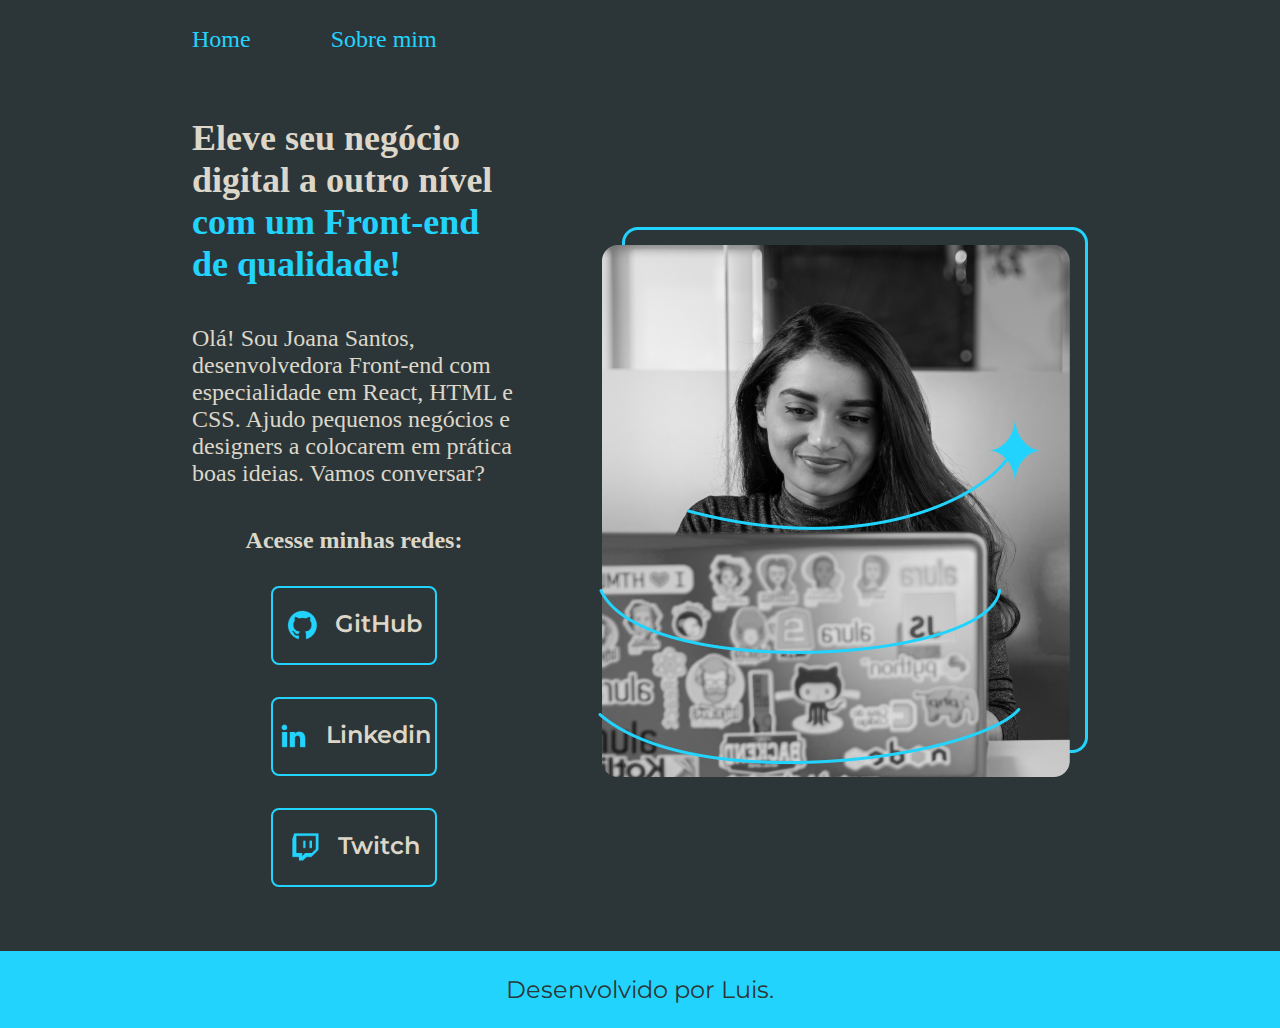
<file: index.html>
<!DOCTYPE html>
<html lang="pt-br">

<head>
    <meta charset="UTF-8">
    <meta http-equiv="X-UA-Compatible" content="IE=edge">
    <meta name="viewport" content="width=device-width, initial-scale=1.0">
    <title>Portifolio</title>
    <link rel="stylesheet" href="style.css">
</head>

<body>
    <header class="cabecalho">
        <nav class="cabecalho__menu">
            <a class="cabecalho__menu__link" href="index.html">Home</a>
            <a class="cabecalho__menu__link"  href="about.html">Sobre mim</a>
        </nav>
    </header>
    <main class="apresentacao">
        <section class="apresentacao__conteudo">
            <h1 class="apresentacao__conteudo__titulo">Eleve seu negócio digital a outro nível<strong 
            class="titulo-destaque"> com um Front-end de qualidade!
            </strong></h1>
            <p class="apresentacao__conteudo__texto">Olá! Sou Joana Santos, desenvolvedora
            Front-end com especialidade em React, HTML e
            CSS. Ajudo pequenos negócios e designers a
            colocarem em prática boas ideias. Vamos
            conversar?</p>
            <div class="apresentacao__links">
                <h2 class="apresentacao__links__subtitulo"> Acesse minhas redes:</h2>
                <a class="apresentacao__links__navegacao" href="https://github.com/rafaballerini">
                    <img src="./assets/github.png">
                    GitHub
                </a>
                <a class="apresentacao__links__navegacao" href="https://linkedin.com/in/rafaellaballerini">
                    <img src="./assets/linkedin.png">
                    Linkedin
                </a>
                <a class="apresentacao__links__navegacao" href="https://twitch.tv/guilimadev">
                    <img class="apresentao__imagem" src="./assets/twitch.png">
                    Twitch
                </a>
                 </div>
        </section>
        <img src="./assets/Imagem.png" alt="Foto da Joana Santos programando">
    </main>
    <footer class="rodape">
        <p>Desenvolvido por Luis.</p>
    </footer>
</body>

</html>
</file>
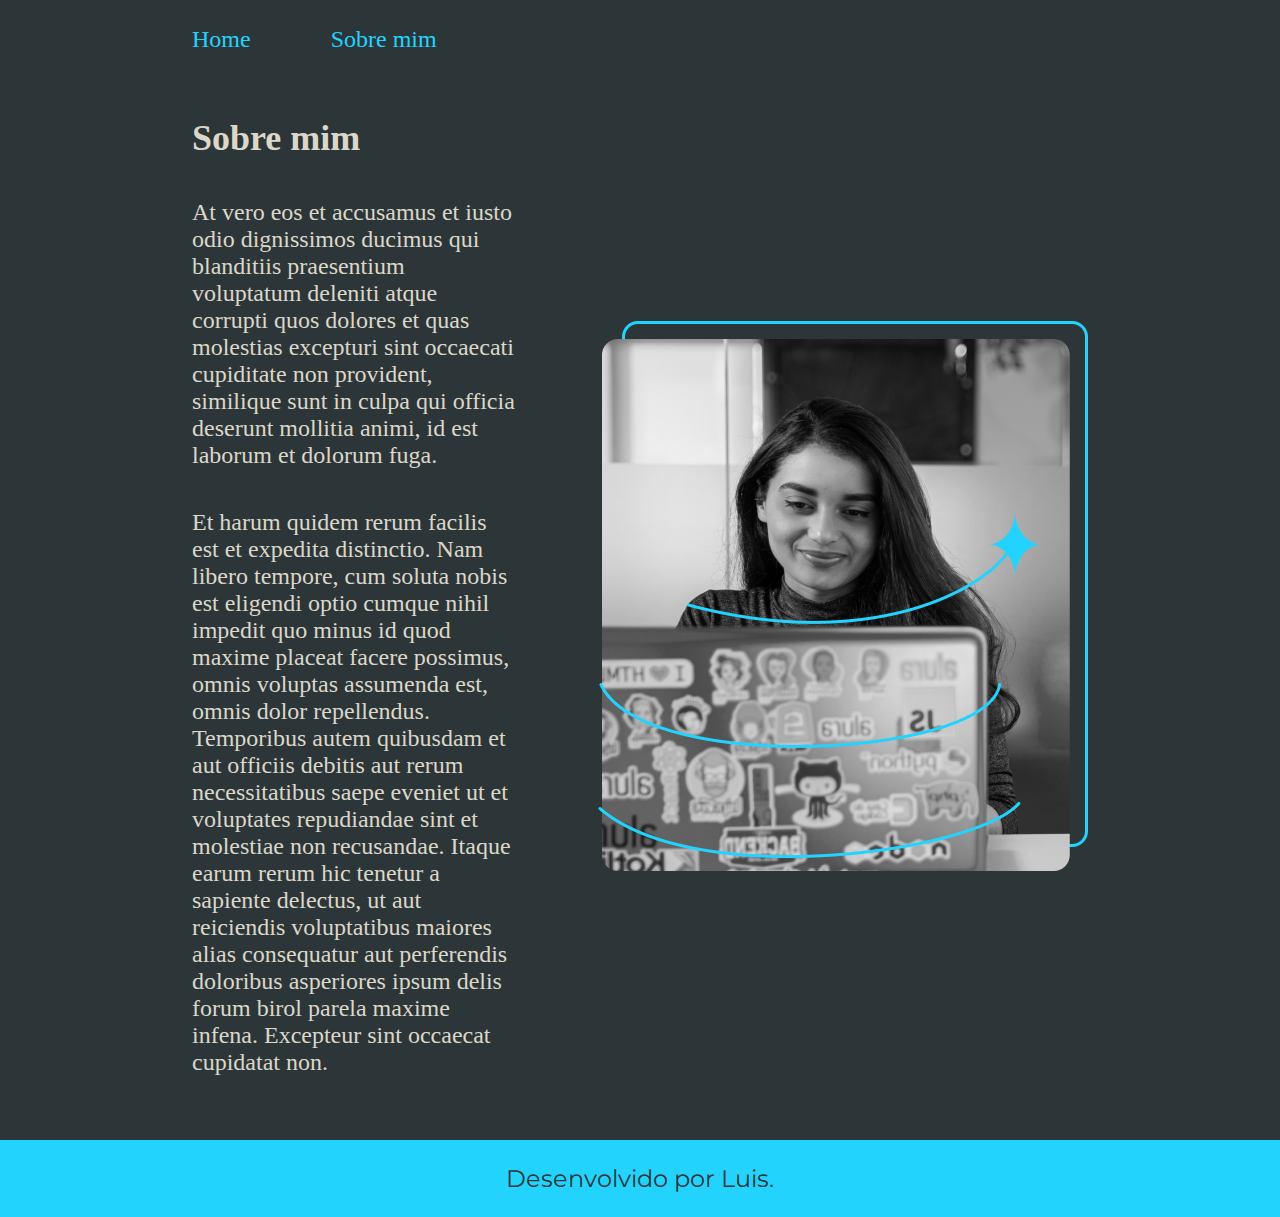
<file: about.html>
<!DOCTYPE html>
<html lang="pt-br">
<head>
    <meta charset="UTF-8">
    <meta name="viewport" 
    content="width=device-width, initial-scale=1.0">
    <title>Sobre mim</title>
    <link rel="stylesheet" href="style.css">
</head>
<body>
    <header class="cabecalho">
        <nav class="cabecalho__menu">
            <a class="cabecalho__menu__link" href="index.html">Home</a>
            <a class="cabecalho__menu__link"  href="about.html">Sobre mim</a>
        </nav>
    </header>

    <main class="apresentacao">
        <section class="apresentacao__conteudo">
      <h1 class="apresentacao__conteudo__titulo">Sobre mim</h1>
      <p class="apresentacao__conteudo__texto" >At vero eos et accusamus et iusto odio dignissimos ducimus qui blanditiis praesentium voluptatum deleniti atque corrupti quos dolores et quas molestias excepturi sint occaecati cupiditate non provident, similique sunt in culpa qui officia deserunt mollitia animi, id est laborum et dolorum fuga.</p>
      <p class="apresentacao__conteudo__texto">
        Et harum quidem rerum facilis est et expedita distinctio. Nam libero tempore, cum soluta nobis est eligendi optio cumque nihil impedit quo minus id quod maxime placeat facere possimus, omnis voluptas assumenda est, omnis dolor repellendus. Temporibus autem quibusdam et aut officiis debitis aut rerum necessitatibus saepe eveniet ut et voluptates repudiandae sint et molestiae non recusandae. Itaque earum rerum hic tenetur a sapiente delectus, ut aut reiciendis voluptatibus maiores alias consequatur aut perferendis doloribus asperiores ipsum delis forum birol parela maxime infena. Excepteur sint occaecat cupidatat non.</p>
    </section>
    <img class="apresentao__imagem" src="./assets/Imagem.png" alt="Foto da Joana Santos programando">
    </main>
    <footer class="rodape">
        <p >Desenvolvido por Luis.</p>
    </footer>
</body>
</html>
</file>
<file: style.css>
@import url('https://fonts.googleapis.com/css2?family=Krona+One&family=Montserrat:wght@400;600&display=swap');

:root {
    --cor-primaria: #2c3639;
    --cor-secudanria: #DCD7C9;
    --cor-terciaria: #22d4fd;
    --cor-houver: #272727;

    --fonte-primaria: 'Krona One', 'sans-serif';
    --fonte-secudaria:'Montserrat', 'sans-serif';
}

*{
    margin: 0;
    padding: 0
}

body{
    box-sizing: border-box;
    background-color: var(--cor-primaria);
    color: var(--cor-secudanria);
}

.cabecalho {
    padding: 2% 0% 0% 15%;
}
.cabecalho__menu {
    display: flex;
    gap: 80px;
}

.cabecalho__menu__link {
    font-family: var(--cor-secudanria);
    font-size: 1.5rem;
    font-weight: 600px;
    color: var(--cor-terciaria);
    text-decoration: none;
}

.apresentacao{
    padding: 5% 15%;
    display: flex;
    align-items: center;
    justify-content: space-between;
    gap: 82px;

}

.apresentacao__conteudo{
    width: 50%;
    display: flex;
    flex-direction: column;
    gap: 40px;
}

.apresentacao__conteudo__titulo{
    font-size: 2.25rem;
    font-family: var(--cor-primaria);
}

.titulo-destaque {
    color: var(--cor-terciaria);
}

.apresentacao__conteudo__texto{
    font-size: 1.5rem;
    font-family: var(--cor-secudanria);

}

.apresentacao__links{
    display: flex;
    justify-content: space-between;
    flex-direction:column ;
    align-items: center;
    gap: 32px;
}
.apresentacao__lins__subtitulo {
    font-family:var(--fonte-primaria);
    font-weight: 400;
    font-size: 1. 5rem;
}

.apresentacao__links__navegacao {
    display: flex;
    justify-content: center;
    gap: 16px;
    border: 2px solid var(--cor-terciaria);
    width: 50%;
    text-align: center;
    border-radius: 8px;
    font-size: 1.5rem;
    font-weight: 600;
    padding: 21.5px 0;
    text-decoration: none;
    color: var(--cor-secudanria);
    font-family: var(--fonte-secudaria);
}

.apresentacao__links__link :hover {
    background-color: var(--cor-houver);

}

.apresentacao__imagem{
    width: 50%;
}
.rodape {
    padding: 24px;
    color: var(--cor-primaria);
    background-color: var(--cor-terciaria);
    text-align: center;
    font-family: var(--fonte-secudaria);
    font-size: 1.5rem;
    font-weight: 400;
}

@media(max-width:1200px ) {
    .cabecalho {
        padding: 10%;
 }

    .cabecalho__menu {
        justify-content: center;

    }

    .apresentacao {
        flex-direction: column-reverse;
        padding: 5%;
    } 
    .apresentacao__conteudo {
        width: auto;
    }
}
</file>
